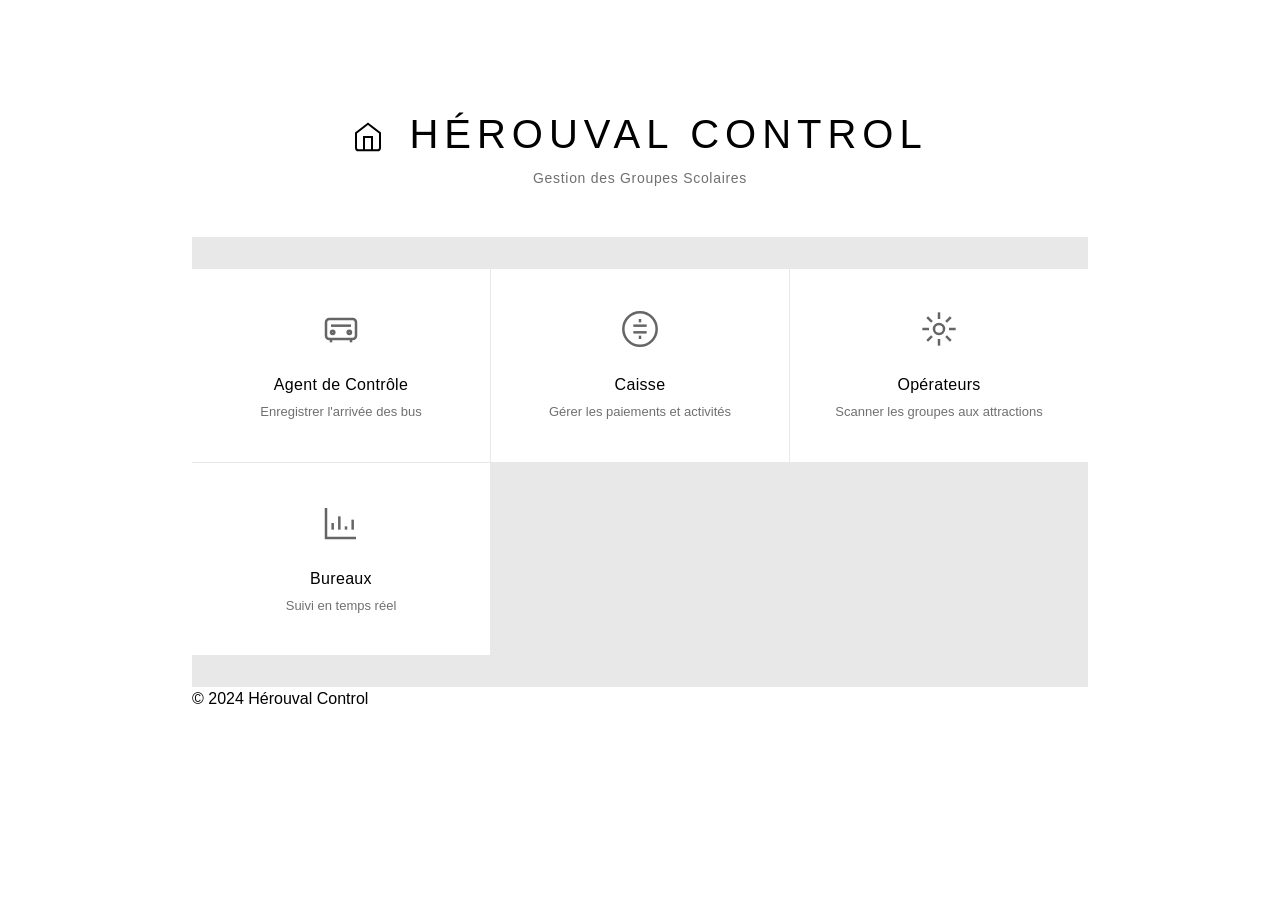
<file: index.html>
<!DOCTYPE html>
<html lang="fr">
<head>
    <meta charset="UTF-8">
    <meta name="viewport" content="width=device-width, initial-scale=1.0">
    <title>Hérouval Control - Gestion des Groupes</title>
    <link rel="manifest" href="manifest.json">
    <meta name="theme-color" content="#1a1a2e">
    <link rel="apple-touch-icon" href="icon-192x192.png">
    <link rel="stylesheet" href="styles.css">
</head>
<body>
    <div class="container">
        <header class="main-header">
            <h1>
                <svg width="32" height="32" viewBox="0 0 24 24" fill="none" stroke="currentColor" stroke-width="1.5" style="vertical-align: middle; margin-right: 0.5rem;">
                    <path d="M3 9l9-7 9 7v11a2 2 0 0 1-2 2H5a2 2 0 0 1-2-2z"/>
                    <polyline points="9 22 9 12 15 12 15 22"/>
                </svg>
                Hérouval Control
            </h1>
            <p class="subtitle">Gestion des Groupes Scolaires</p>
        </header>

        <main class="menu-grid">
            <a href="agent.html" class="menu-card">
                <div class="card-icon">
                    <svg width="40" height="40" viewBox="0 0 24 24" fill="none" stroke="currentColor" stroke-width="1.5">
                        <rect x="3" y="6" width="18" height="12" rx="2"/>
                        <path d="M6 18v2"/>
                        <path d="M18 18v2"/>
                        <path d="M6 10h12"/>
                        <circle cx="7" cy="14" r="1"/>
                        <circle cx="17" cy="14" r="1"/>
                    </svg>
                </div>
                <h2>Agent de Contrôle</h2>
                <p>Enregistrer l'arrivée des bus</p>
            </a>

            <a href="caisse.html" class="menu-card">
                <div class="card-icon">
                    <svg width="40" height="40" viewBox="0 0 24 24" fill="none" stroke="currentColor" stroke-width="1.5">
                        <circle cx="12" cy="12" r="10"/>
                        <path d="M12 6v2"/>
                        <path d="M12 16v2"/>
                        <path d="M8 10h8"/>
                        <path d="M8 14h8"/>
                    </svg>
                </div>
                <h2>Caisse</h2>
                <p>Gérer les paiements et activités</p>
            </a>

            <a href="operateurs.html" class="menu-card">
                <div class="card-icon">
                    <svg width="40" height="40" viewBox="0 0 24 24" fill="none" stroke="currentColor" stroke-width="1.5">
                        <circle cx="12" cy="12" r="3"/>
                        <path d="M12 2v4"/>
                        <path d="M12 18v4"/>
                        <path d="M4.93 4.93l2.83 2.83"/>
                        <path d="M16.24 16.24l2.83 2.83"/>
                        <path d="M2 12h4"/>
                        <path d="M18 12h4"/>
                        <path d="M4.93 19.07l2.83-2.83"/>
                        <path d="M16.24 7.76l2.83-2.83"/>
                    </svg>
                </div>
                <h2>Opérateurs</h2>
                <p>Scanner les groupes aux attractions</p>
            </a>

            <a href="bureaux.html" class="menu-card">
                <div class="card-icon">
                    <svg width="40" height="40" viewBox="0 0 24 24" fill="none" stroke="currentColor" stroke-width="1.5">
                        <path d="M3 3v18h18"/>
                        <path d="M7 16v-4"/>
                        <path d="M11 16v-8"/>
                        <path d="M15 16v-2"/>
                        <path d="M19 16v-6"/>
                    </svg>
                </div>
                <h2>Bureaux</h2>
                <p>Suivi en temps réel</p>
            </a>
        </main>

        <footer class="main-footer">
            <p>&copy; 2024 Hérouval Control</p>
        </footer>
    </div>

    <script>
        if ('serviceWorker' in navigator) {
            navigator.serviceWorker.register('sw.js');
        }
    </script>
</body>
</html>
</file>
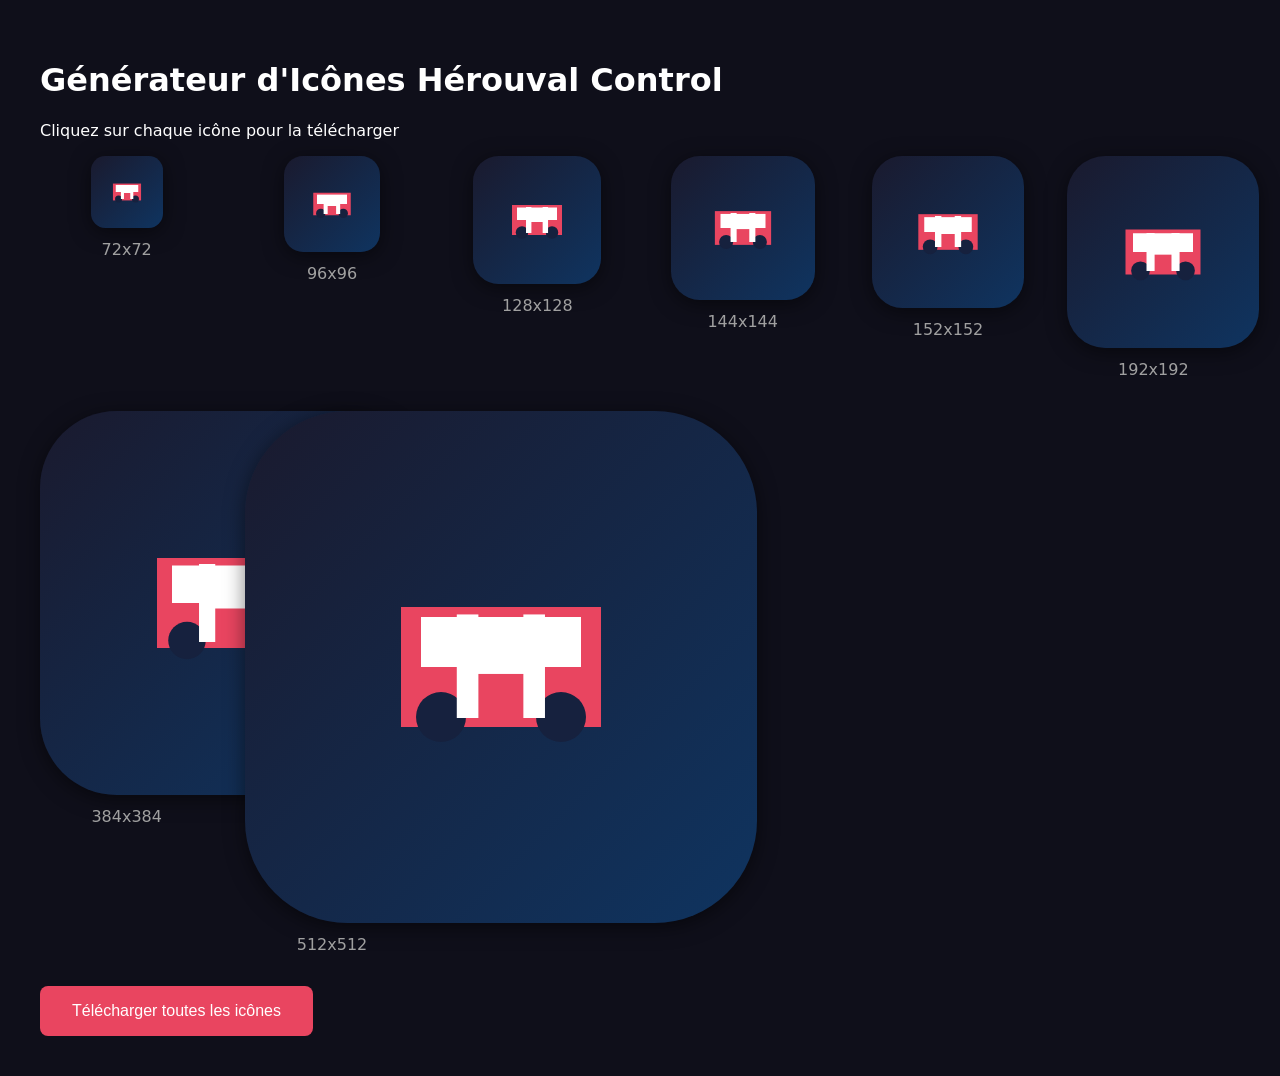
<file: icons.html>
<!DOCTYPE html>
<html lang="fr">
<head>
    <meta charset="UTF-8">
    <meta name="viewport" content="width=device-width, initial-scale=1.0">
    <title>Générateur d'Icônes</title>
    <style>
        body {
            font-family: system-ui, sans-serif;
            background: #0f0f1a;
            color: white;
            padding: 2rem;
        }
        .icon-grid {
            display: grid;
            grid-template-columns: repeat(auto-fill, minmax(150px, 1fr));
            gap: 2rem;
        }
        .icon-item {
            text-align: center;
        }
        canvas {
            border-radius: 20%;
            box-shadow: 0 4px 20px rgba(0,0,0,0.5);
        }
        .size-label {
            margin-top: 0.5rem;
            color: #a0a0a0;
        }
        button {
            margin-top: 2rem;
            padding: 1rem 2rem;
            background: #e94560;
            color: white;
            border: none;
            border-radius: 8px;
            cursor: pointer;
            font-size: 1rem;
        }
    </style>
</head>
<body>
    <h1>Générateur d'Icônes Hérouval Control</h1>
    <p>Cliquez sur chaque icône pour la télécharger</p>
    
    <div class="icon-grid" id="iconGrid"></div>
    
    <button onclick="downloadAll()">Télécharger toutes les icônes</button>

    <script>
        const sizes = [72, 96, 128, 144, 152, 192, 384, 512];
        
        function drawIcon(canvas, size) {
            const ctx = canvas.getContext('2d');
            
            // Background gradient
            const gradient = ctx.createLinearGradient(0, 0, size, size);
            gradient.addColorStop(0, '#1a1a2e');
            gradient.addColorStop(1, '#0f3460');
            ctx.fillStyle = gradient;
            ctx.fillRect(0, 0, size, size);
            
            // Border radius effect (draw rounded rect)
            ctx.fillStyle = gradient;
            
            // Bus icon
            ctx.fillStyle = '#e94560';
            const centerX = size / 2;
            const centerY = size / 2;
            const scale = size / 512;
            
            // Bus body
            ctx.fillRect(centerX - 100 * scale, centerY - 60 * scale, 200 * scale, 120 * scale);
            
            // Bus top
            ctx.fillStyle = '#ffffff';
            ctx.fillRect(centerX - 80 * scale, centerY - 50 * scale, 160 * scale, 50 * scale);
            
            // Wheels
            ctx.fillStyle = '#16213e';
            ctx.beginPath();
            ctx.arc(centerX - 60 * scale, centerY + 50 * scale, 25 * scale, 0, Math.PI * 2);
            ctx.fill();
            
            ctx.beginPath();
            ctx.arc(centerX + 60 * scale, centerY + 50 * scale, 25 * scale, 0, Math.PI * 2);
            ctx.fill();
            
            // H letter
            ctx.fillStyle = '#ffffff';
            ctx.font = `bold ${150 * scale}px sans-serif`;
            ctx.textAlign = 'center';
            ctx.textBaseline = 'middle';
            ctx.fillText('H', centerX, centerY + 10 * scale);
        }
        
        function createIcons() {
            const grid = document.getElementById('iconGrid');
            
            sizes.forEach(size => {
                const item = document.createElement('div');
                item.className = 'icon-item';
                
                const canvas = document.createElement('canvas');
                canvas.width = size;
                canvas.height = size;
                canvas.id = `icon-${size}`;
                
                drawIcon(canvas, size);
                
                const label = document.createElement('div');
                label.className = 'size-label';
                label.textContent = `${size}x${size}`;
                
                item.appendChild(canvas);
                item.appendChild(label);
                grid.appendChild(item);
                
                // Click to download single icon
                canvas.style.cursor = 'pointer';
                canvas.onclick = () => downloadIcon(canvas, size);
            });
        }
        
        function downloadIcon(canvas, size) {
            const link = document.createElement('a');
            link.download = `icon-${size}x${size}.png`;
            link.href = canvas.toDataURL('image/png');
            link.click();
        }
        
        function downloadAll() {
            sizes.forEach((size, index) => {
                setTimeout(() => {
                    const canvas = document.getElementById(`icon-${size}`);
                    downloadIcon(canvas, size);
                }, index * 200);
            });
        }
        
        createIcons();
    </script>
</body>
</html>
</file>
<file: styles.css>
/* Hérouval Control - Minimalist Black & White Design */

:root {
    --black: #000000;
    --white: #ffffff;
    --gray-100: #f7f7f7;
    --gray-200: #e8e8e8;
    --gray-300: #d0d0d0;
    --gray-400: #a0a0a0;
    --gray-500: #707070;
    --gray-600: #505050;
    --gray-700: #303030;
    --gray-800: #181818;
    --accent: #000000;
}

* {
    margin: 0;
    padding: 0;
    box-sizing: border-box;
}

html {
    font-size: 16px;
}

body {
    font-family: 'Inter', -apple-system, BlinkMacSystemFont, 'Helvetica Neue', sans-serif;
    background: var(--white);
    color: var(--black);
    min-height: 100vh;
    line-height: 1.5;
    -webkit-font-smoothing: antialiased;
    -moz-osx-font-smoothing: grayscale;
}

/* Typography */
h1, h2, h3 {
    font-weight: 300;
    letter-spacing: -0.02em;
}

h1 {
    font-size: 2rem;
    line-height: 1.1;
}

h2 {
    font-size: 1.5rem;
    line-height: 1.2;
}

h3 {
    font-size: 1.125rem;
    line-height: 1.3;
}

.container {
    max-width: 960px;
    margin: 0 auto;
    padding: 3rem 2rem;
}

/* Header */
.main-header {
    text-align: center;
    padding: 4rem 0 3rem;
}

.main-header h1 {
    font-size: 2.5rem;
    font-weight: 200;
    letter-spacing: 0.15em;
    text-transform: uppercase;
    margin-bottom: 0.75rem;
    color: var(--black);
}

.subtitle {
    color: var(--gray-500);
    font-size: 0.875rem;
    font-weight: 400;
    letter-spacing: 0.05em;
}

.page-header {
    display: flex;
    align-items: center;
    justify-content: space-between;
    padding: 2rem 0;
    margin-bottom: 3rem;
    border-bottom: 1px solid var(--gray-200);
}

.page-header h1 {
    font-size: 1.5rem;
    font-weight: 300;
}

.back-link {
    color: var(--gray-500);
    text-decoration: none;
    font-size: 0.875rem;
    letter-spacing: 0.02em;
    display: flex;
    align-items: center;
    gap: 0.5rem;
    transition: color 0.15s ease;
}

.back-link:hover {
    color: var(--black);
}

/* Menu Grid */
.menu-grid {
    display: grid;
    grid-template-columns: repeat(auto-fit, minmax(280px, 1fr));
    gap: 1px;
    padding: 2rem 0;
    background: var(--gray-200);
}

.menu-card {
    background: var(--white);
    padding: 2.5rem 2rem;
    text-decoration: none;
    color: var(--black);
    transition: all 0.2s ease;
    text-align: center;
}

.menu-card:hover {
    background: var(--gray-100);
}

.card-icon {
    font-size: 1.5rem;
    margin-bottom: 1rem;
    opacity: 0.6;
}

.menu-card h2 {
    font-size: 1rem;
    font-weight: 400;
    letter-spacing: 0.02em;
    margin-bottom: 0.5rem;
}

.menu-card p {
    color: var(--gray-500);
    font-size: 0.8125rem;
    font-weight: 300;
}

/* Forms */
.form-container {
    background: var(--white);
    border: 1px solid var(--gray-200);
    padding: 2.5rem;
    margin-bottom: 2rem;
}

.form-group {
    margin-bottom: 2rem;
}

.form-group label {
    display: block;
    margin-bottom: 0.5rem;
    color: var(--gray-600);
    font-size: 0.6875rem;
    text-transform: uppercase;
    letter-spacing: 0.1em;
    font-weight: 500;
}

.form-group input,
.form-group select,
.form-group textarea {
    width: 100%;
    padding: 1rem 0;
    background: transparent;
    border: none;
    border-bottom: 1px solid var(--gray-300);
    color: var(--black);
    font-size: 1rem;
    font-weight: 300;
    transition: border-color 0.2s ease;
    border-radius: 0;
}

.form-group input:focus,
.form-group select:focus,
.form-group textarea:focus {
    outline: none;
    border-bottom-color: var(--black);
}

.form-group input::placeholder {
    color: var(--gray-400);
    font-weight: 300;
}

.form-row {
    display: grid;
    grid-template-columns: repeat(auto-fit, minmax(200px, 1fr));
    gap: 2rem;
}

/* Buttons */
.btn {
    padding: 1rem 2rem;
    border: 1px solid var(--black);
    background: var(--white);
    color: var(--black);
    font-size: 0.6875rem;
    font-weight: 500;
    cursor: pointer;
    transition: all 0.15s ease;
    text-transform: uppercase;
    letter-spacing: 0.1em;
}

.btn:hover {
    background: var(--black);
    color: var(--white);
}

.btn-primary {
    background: var(--black);
    color: var(--white);
}

.btn-primary:hover {
    background: var(--gray-800);
    border-color: var(--gray-800);
}

.btn-secondary {
    background: var(--white);
    color: var(--black);
}

.btn-success {
    background: var(--black);
    color: var(--white);
    border-color: var(--black);
}

.btn-outline {
    background: transparent;
    border: 1px solid var(--gray-300);
    color: var(--gray-600);
}

.btn-outline:hover {
    border-color: var(--black);
    color: var(--black);
    background: transparent;
}

.btn-block {
    width: 100%;
}

.btn-group {
    display: flex;
    gap: 1rem;
    margin-top: 2rem;
}

/* Scanner */
.scanner-container {
    background: var(--gray-100);
    border: 1px solid var(--gray-200);
    padding: 3rem;
    text-align: center;
    margin-bottom: 2rem;
}

.scanner-container.active {
    border-color: var(--black);
}

.camera-preview {
    width: 100%;
    max-width: 600px;
    height: 400px;
    background: var(--gray-200);
    margin: 0 auto 1.5rem;
    display: flex;
    align-items: center;
    justify-content: center;
    position: relative;
    overflow: hidden;
}

.camera-preview video {
    width: 100%;
    height: 100%;
    object-fit: cover;
}

.camera-preview canvas {
    position: absolute;
    top: 0;
    left: 0;
    width: 100%;
    height: 100%;
}

.scanner-overlay {
    position: absolute;
    top: 50%;
    left: 50%;
    transform: translate(-50%, -50%);
    width: 280px;
    height: 80px;
    border: 2px solid var(--black);
}

.scanner-line {
    position: absolute;
    top: 0;
    left: 0;
    width: 100%;
    height: 1px;
    background: var(--black);
    animation: scan 2s ease-in-out infinite;
}

@keyframes scan {
    0%, 100% { top: 0; }
    50% { top: 100%; }
}

.scanner-result {
    background: var(--gray-100);
    padding: 1rem;
    margin-top: 1rem;
    font-family: 'SF Mono', monospace;
    font-size: 1.25rem;
    font-weight: 300;
    color: var(--black);
    border: 1px solid var(--gray-200);
}

/* QR Code Display */
.qr-display {
    background: var(--white);
    border: 1px solid var(--gray-200);
    padding: 3rem;
    text-align: center;
    margin: 2rem 0;
}

.qr-display canvas,
.qr-display img {
    max-width: 100%;
    height: auto;
}

.group-info {
    margin-top: 1.5rem;
    color: var(--black);
}

.group-id {
    font-size: 1.5rem;
    font-weight: 300;
    letter-spacing: 0.02em;
    margin-bottom: 0.5rem;
}

/* Signature Pad */
.signature-container {
    background: var(--white);
    border: 1px solid var(--gray-200);
    margin: 1.5rem 0;
}

#signaturePad {
    width: 100%;
    height: 200px;
    cursor: crosshair;
    background: var(--white);
}

/* Lists */
.groups-list {
    display: flex;
    flex-direction: column;
    gap: 1px;
    background: var(--gray-200);
}

.group-card {
    background: var(--white);
    border: none;
    padding: 1.5rem 2rem;
    display: grid;
    grid-template-columns: auto 1fr auto;
    gap: 2rem;
    align-items: center;
    transition: all 0.15s ease;
}

.group-card:hover {
    background: var(--gray-100);
}

.group-card.selected {
    background: var(--black);
}

.group-card.selected .group-details h3,
.group-card.selected .group-details p,
.group-card.selected .group-time,
.group-card.selected .count-badge {
    color: var(--white);
}

.group-qr {
    width: 64px;
    height: 64px;
    background: var(--white);
    padding: 0.25rem;
}

.group-qr img {
    width: 100%;
    height: 100%;
}

.group-details h3 {
    font-size: 1rem;
    font-weight: 400;
    margin-bottom: 0.25rem;
    letter-spacing: 0.01em;
}

.group-details p {
    color: var(--gray-500);
    font-size: 0.8125rem;
    font-weight: 300;
}

.group-meta {
    text-align: right;
}

.group-time {
    font-size: 0.75rem;
    color: var(--gray-400);
    text-transform: uppercase;
    letter-spacing: 0.05em;
    margin-bottom: 0.5rem;
}

.group-counts {
    display: flex;
    gap: 1rem;
    font-size: 0.8125rem;
}

.count-badge {
    color: var(--gray-600);
    font-weight: 400;
}

/* Activities */
.activities-grid {
    display: grid;
    grid-template-columns: repeat(auto-fill, minmax(280px, 1fr));
    gap: 1px;
    margin: 1.5rem 0;
    background: var(--gray-200);
}

.activity-card {
    background: var(--white);
    padding: 1.5rem;
    transition: background 0.15s ease;
}

.activity-card:hover {
    background: var(--gray-100);
}

.activity-card.completed {
    background: var(--gray-100);
}

.activity-card.completed .activity-title {
    text-decoration: line-through;
    color: var(--gray-400);
}

.activity-header {
    display: flex;
    justify-content: space-between;
    align-items: center;
    margin-bottom: 1rem;
}

.activity-title {
    font-size: 1rem;
    font-weight: 400;
    letter-spacing: 0.01em;
}

.activity-status {
    width: 8px;
    height: 8px;
    border-radius: 50%;
    background: var(--gray-300);
}

.activity-status.valid {
    background: var(--black);
}

.activity-controls {
    display: flex;
    align-items: center;
    gap: 1rem;
}

.activity-input {
    flex: 1;
}

.checkbox-group {
    display: flex;
    align-items: center;
    gap: 0.5rem;
    margin-top: 1rem;
}

.checkbox-group input[type="checkbox"] {
    width: auto;
    accent-color: var(--black);
}

/* Operator Scanner */
.operator-status {
    text-align: center;
    padding: 4rem 3rem;
    background: var(--gray-100);
    border: 1px solid var(--gray-200);
    margin-bottom: 2rem;
}

.status-icon {
    font-size: 3rem;
    margin-bottom: 1.5rem;
    font-weight: 300;
}

.status-text {
    font-size: 1.25rem;
    font-weight: 300;
    letter-spacing: 0.02em;
}

.status-text.allowed {
    color: var(--black);
}

.status-text.denied {
    color: var(--gray-500);
}

.group-validation-info {
    background: var(--white);
    border: 1px solid var(--gray-200);
    padding: 2rem;
    margin-top: 2rem;
}

.validation-row {
    display: flex;
    justify-content: space-between;
    padding: 1rem 0;
    border-bottom: 1px solid var(--gray-200);
}

.validation-row:last-child {
    border-bottom: none;
}

.validation-row span {
    color: var(--gray-500);
    font-size: 0.875rem;
}

.validation-row strong {
    font-weight: 400;
    color: var(--black);
}

/* Dashboard */
.dashboard-grid {
    display: grid;
    grid-template-columns: repeat(auto-fit, minmax(280px, 1fr));
    gap: 1px;
    margin-bottom: 2rem;
    background: var(--gray-200);
}

.dashboard-card {
    background: var(--white);
    border: none;
    padding: 2rem;
}

.dashboard-card h3 {
    font-size: 0.6875rem;
    text-transform: uppercase;
    letter-spacing: 0.1em;
    color: var(--gray-500);
    margin-bottom: 1rem;
    font-weight: 500;
}

.stat-value {
    font-size: 2.5rem;
    font-weight: 200;
    color: var(--black);
    letter-spacing: -0.02em;
}

/* Print Styles */
@media print {
    body {
        background: white;
        color: black;
    }
    
    .no-print {
        display: none !important;
    }
    
    .print-only {
        display: block !important;
    }
    
    .container {
        max-width: 100%;
        padding: 0;
    }
}

/* Mobile Optimizations */
@media (max-width: 768px) {
    .container {
        padding: 1.5rem;
    }
    
    .main-header {
        padding: 2rem 0;
    }
    
    .main-header h1 {
        font-size: 1.75rem;
        letter-spacing: 0.1em;
    }
    
    .menu-grid {
        grid-template-columns: 1fr;
        gap: 1px;
    }
    
    .page-header {
        flex-direction: column;
        gap: 1rem;
        text-align: center;
        padding: 1.5rem 0;
    }
    
    .group-card {
        grid-template-columns: 1fr;
        text-align: center;
        padding: 1.5rem;
        gap: 1rem;
    }
    
    .group-card.selected .group-details h3,
    .group-card.selected .group-details p,
    .group-card.selected .group-time,
    .group-card.selected .count-badge {
        color: var(--white);
    }
    
    .group-qr {
        margin: 0 auto;
    }
    
    .group-meta {
        text-align: center;
    }
    
    .btn-group {
        flex-direction: column;
    }
    
    .form-row {
        grid-template-columns: 1fr;
        gap: 1.5rem;
    }
    
    .form-container {
        padding: 1.5rem;
    }
}

/* Utilities */
.hidden {
    display: none !important;
}

.text-center {
    text-align: center;
}

.text-success {
    color: var(--black);
}

.text-warning {
    color: var(--gray-500);
}

.text-danger {
    color: var(--gray-600);
}

.mb-2 {
    margin-bottom: 2rem;
}

.mt-2 {
    margin-top: 2rem;
}

/* Loading Spinner */
.spinner {
    width: 32px;
    height: 32px;
    border: 1px solid var(--gray-300);
    border-top-color: var(--black);
    border-radius: 50%;
    animation: spin 0.8s linear infinite;
    margin: 2rem auto;
}

@keyframes spin {
    to { transform: rotate(360deg); }
}

/* Toast Notifications */
.toast-container {
    position: fixed;
    bottom: 2rem;
    right: 2rem;
    z-index: 1000;
}

.toast {
    background: var(--white);
    border: 1px solid var(--gray-300);
    padding: 1rem 1.5rem;
    margin-top: 0.5rem;
    font-size: 0.875rem;
    animation: slideIn 0.2s ease;
}

.toast.success {
    border-color: var(--black);
}

.toast.error {
    border-color: var(--gray-600);
    color: var(--gray-700);
}

@keyframes slideIn {
    from {
        transform: translateX(100%);
        opacity: 0;
    }
    to {
        transform: translateX(0);
        opacity: 1;
    }
}

/* Steps indicator */
.steps {
    display: flex;
    gap: 0;
    margin-bottom: 3rem;
    border-bottom: 1px solid var(--gray-200);
}

.step {
    flex: 1;
    text-align: center;
    padding: 1rem 0;
    font-size: 0.6875rem;
    text-transform: uppercase;
    letter-spacing: 0.1em;
    color: var(--gray-400);
    border-bottom: 1px solid transparent;
    margin-bottom: -1px;
}

.step.active {
    color: var(--black);
    border-bottom-color: var(--black);
}

.step.completed {
    color: var(--gray-600);
}

/* Agent Page Specific Styles */
.scanner-section {
    text-align: center;
}

.camera-placeholder {
    display: flex;
    flex-direction: column;
    align-items: center;
    justify-content: center;
    color: var(--gray-400);
    gap: 1rem;
}

.camera-placeholder svg {
    stroke: var(--gray-300);
}

.scan-hint {
    font-size: 0.8125rem;
    color: var(--gray-500);
    margin: 1rem 0;
    font-weight: 300;
}

.scan-actions {
    display: flex;
    gap: 0.75rem;
    justify-content: center;
    flex-wrap: wrap;
}

.result-box {
    background: var(--gray-100);
    border: 1px solid var(--gray-200);
    padding: 1.5rem;
    margin-top: 2rem;
}

.result-box label {
    display: block;
    font-size: 0.6875rem;
    text-transform: uppercase;
    letter-spacing: 0.1em;
    color: var(--gray-500);
    margin-bottom: 0.5rem;
}

.result-value {
    font-size: 1.5rem;
    font-weight: 300;
    letter-spacing: 0.05em;
    font-family: 'SF Mono', monospace;
}

.manual-input {
    margin-top: 1.5rem;
}

.section-intro {
    margin-bottom: 2rem;
    padding-bottom: 1rem;
    border-bottom: 1px solid var(--gray-200);
}

.section-intro h2 {
    font-weight: 300;
}

.signature-section {
    margin-top: 2rem;
}

.signature-box {
    background: var(--white);
    border: 1px solid var(--gray-200);
    margin: 0.5rem 0;
    position: relative;
}

.signature-hint {
    position: absolute;
    bottom: 1rem;
    left: 50%;
    transform: translateX(-50%);
    font-size: 0.75rem;
    color: var(--gray-400);
    font-weight: 300;
    pointer-events: none;
}

.success-header {
    text-align: center;
    margin-bottom: 2rem;
}

.success-header h2 {
    font-weight: 300;
    margin-bottom: 0.5rem;
}

.success-subtitle {
    font-size: 0.875rem;
    color: var(--gray-500);
    font-weight: 300;
}

.qr-result {
    background: var(--white);
    border: 1px solid var(--gray-200);
    padding: 2.5rem;
    text-align: center;
    margin-bottom: 2rem;
}

.qr-info {
    margin-top: 1.5rem;
}

.qr-id {
    font-size: 1.5rem;
    font-weight: 300;
    letter-spacing: 0.02em;
    margin-bottom: 1rem;
    font-family: 'SF Mono', monospace;
}

.qr-details {
    color: var(--gray-500);
    font-size: 0.875rem;
    line-height: 1.8;
}

.qr-details p {
    margin: 0.25rem 0;
}

.next-actions {
    margin-top: 2rem;
}

/* Animated SVG Icons for Access Status */
.status-icon-animated {
    width: 80px;
    height: 80px;
    margin: 0 auto 1.5rem;
}

.status-icon-animated svg {
    width: 100%;
    height: 100%;
}

.status-icon-animated .circle-path {
    fill: none;
    stroke-width: 2;
    stroke-linecap: round;
    stroke-dasharray: 283;
    stroke-dashoffset: 283;
    animation: drawCircle 0.6s ease-out forwards;
}

.status-icon-animated.allowed .circle-path {
    stroke: #22c55e;
}

.status-icon-animated.denied .circle-path {
    stroke: #ef4444;
}

.status-icon-animated .check-path,
.status-icon-animated .cross-path {
    fill: none;
    stroke-width: 3;
    stroke-linecap: round;
    stroke-linejoin: round;
    stroke-dasharray: 50;
    stroke-dashoffset: 50;
    animation: drawCheck 0.4s ease-out 0.5s forwards;
}

.status-icon-animated.allowed .check-path {
    stroke: #22c55e;
}

.status-icon-animated.denied .cross-path {
    stroke: #ef4444;
}

@keyframes drawCircle {
    to {
        stroke-dashoffset: 0;
    }
}

@keyframes drawCheck {
    to {
        stroke-dashoffset: 0;
    }
}

/* Attraction header display */
.attraction-header {
    text-align: center;
    padding: 1rem 0;
    margin-bottom: 1.5rem;
    border-bottom: 1px solid var(--gray-200);
}

.attraction-header-label {
    font-size: 0.6875rem;
    text-transform: uppercase;
    letter-spacing: 0.1em;
    color: var(--gray-500);
    margin-bottom: 0.25rem;
}

.attraction-header-name {
    font-size: 1.25rem;
    font-weight: 300;
    color: var(--black);
}

/* Scanned group display */
.scanned-group-info {
    background: var(--gray-100);
    border: 1px solid var(--gray-200);
    padding: 1.5rem;
    margin-bottom: 1.5rem;
    text-align: center;
}

.scanned-group-label {
    font-size: 0.6875rem;
    text-transform: uppercase;
    letter-spacing: 0.1em;
    color: var(--gray-500);
    margin-bottom: 0.5rem;
}

.scanned-group-name {
    font-size: 1.125rem;
    font-weight: 400;
    color: var(--black);
}
</file>
